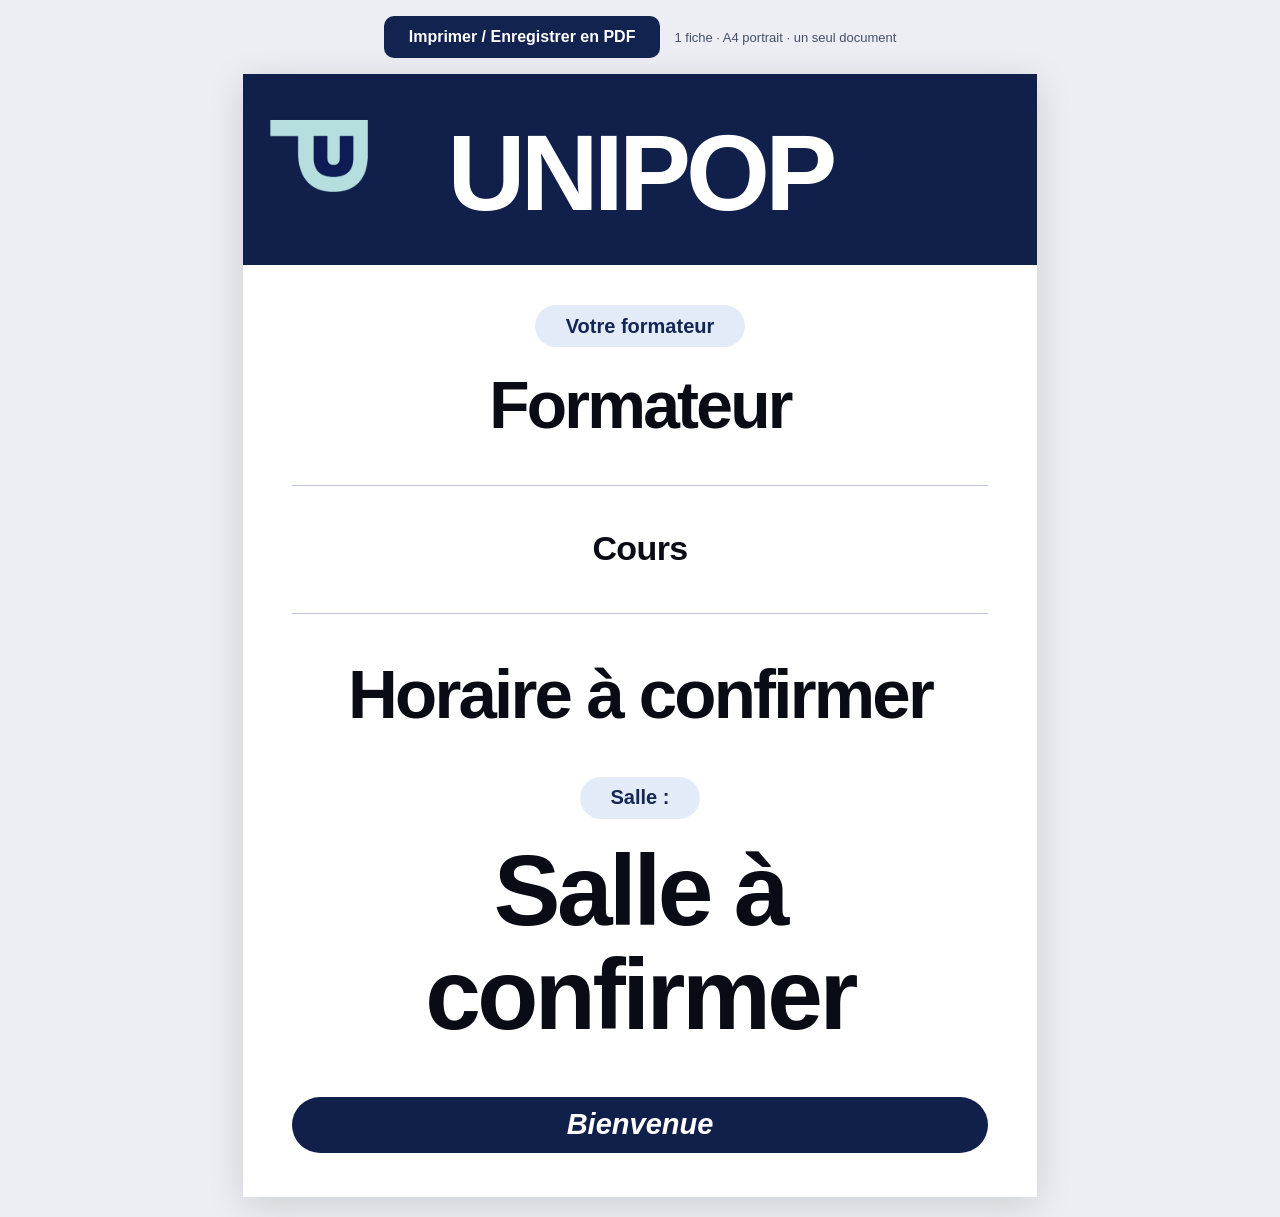
<file: fiche-accueil.html>
<!doctype html>
<html lang="fr">
<head>
<meta charset="utf-8"><meta name="viewport" content="width=device-width, initial-scale=1">
<title>UniPop — Fiche d'accueil</title>
<style>
  :root{color-scheme:light;font-family:Arial,Helvetica,sans-serif;color:#090c15;background:#eceef3}
  *{box-sizing:border-box}
  body{margin:0}
  .toolbar{display:flex;justify-content:center;align-items:center;gap:14px;padding:16px;flex-wrap:wrap}
  .toolbar button{border:0;border-radius:10px;background:#13234f;color:#fff;font:700 16px Arial;padding:12px 25px;cursor:pointer}
  .toolbar span{font:13px Arial;color:#45506a}
  .sheet{width:210mm;min-height:297mm;margin:0 auto 20px;background:white;display:flex;flex-direction:column;text-align:center;box-shadow:0 8px 35px #0002;overflow:visible}
  .brand{position:relative;background:#10204b;color:white;padding:12mm 6mm 10mm;font-size:clamp(50px,10.8vw,108px);font-weight:900;letter-spacing:-.045em;line-height:1;white-space:nowrap}
  .brand-mark{position:absolute;left:7mm;top:43%;transform:translateY(-50%);width:26mm;height:auto;padding:0;object-fit:contain;background:transparent;border:0;border-radius:0;box-sizing:border-box}
  .sheet-body{flex:1;display:flex;flex-direction:column;justify-content:space-evenly;padding:7mm 13mm 8mm;gap:8mm;min-height:0}
  .tag{display:inline-block;background:#e3eaf8;color:#142653;padding:2.5mm 8mm;border-radius:6mm;font-size:20px;font-weight:700}
  .trainer,.course,.time,.room{overflow-wrap:anywhere;word-break:normal;hyphens:auto;max-width:100%}
  .trainer{font-size:66px;font-weight:850;line-height:1.08;letter-spacing:-.042em;margin:6mm 0 0}
  .rule{height:1px;background:#b8c3d8;margin:0}
  .course{font-size:34px;line-height:1.16;font-weight:750;letter-spacing:-.018em;margin:0}
  .time{font-size:69px;line-height:1.1;font-weight:850;letter-spacing:-.04em;white-space:normal;font-variant-numeric:tabular-nums}
  .room{font-size:100px;line-height:1.04;font-weight:900;letter-spacing:-.035em;margin-top:5mm}
  .footer{background:#10204b;color:#fff;border-radius:25mm;font-size:29px;font-style:italic;font-weight:700;padding:3mm;margin-top:2mm}
  .sheet:not(:last-child){break-after:page;page-break-after:always}
  @page{size:A4 portrait;margin:0}
  @media print{
    html,body{background:#fff;margin:0;padding:0;-webkit-print-color-adjust:exact;print-color-adjust:exact}
    .toolbar{display:none!important}
    .sheet{margin:0;width:210mm;min-height:297mm;height:297mm;box-shadow:none;break-inside:avoid;page-break-inside:avoid}
    .sheet:not(:last-child){break-after:page;page-break-after:always}
  }
  @media screen and (max-width:850px){.sheet{transform-origin:top left;zoom:var(--preview-scale,1)}.brand{font-size:108px}}
</style>
</head>
<body>
<div class="toolbar"><button type="button" id="print">Imprimer / Enregistrer en PDF</button><span>Format A4 · portrait</span></div>
<div id="sheets">
<main class="sheet" aria-label="Fiche d'accueil UniPop">
  <div class="brand"><img class="brand-mark" src="assets/unipop-sigle.png" alt="" aria-hidden="true">UNIPOP</div>
  <div class="sheet-body">
    <section><div class="tag">Votre formateur</div><h1 class="trainer"></h1></section>
    <div class="rule"></div>
    <section><h2 class="course"></h2></section>
    <div class="rule"></div>
    <section><div class="time"></div></section>
    <section><div class="tag">Salle :</div><div class="room"></div></section>
    <div class="footer">Bienvenue</div>
  </div>
</main>
</div>
<script>
(function(){
  const q=new URLSearchParams(location.search);
  let items=[];
  if(q.has('sheets')){
    try{
      const value=JSON.parse(q.get('sheets'));
      if(Array.isArray(value))items=value.filter(v=>v&&typeof v==='object');
    }catch(e){console.warn('Invalid print data',e);}
  }else{
    // Keep support for single-course URLs created by older app versions.
    items=[Object.fromEntries(['trainer','course','time','end','room'].map(k=>[k,q.get(k)]))];
  }
  const container=document.getElementById('sheets');
  const prototype=container.querySelector('.sheet');
  if(!items.length){
    container.textContent='Aucun cours à imprimer aujourd’hui.';
    document.getElementById('print').disabled=true;
    return;
  }
  items.forEach((item,index)=>{
    const sheet=index===0?prototype:prototype.cloneNode(true);
    if(index)container.appendChild(sheet);
    const set=(cls,value)=>sheet.querySelector('.'+cls).textContent=value;
    set('trainer',item.trainer||'Formateur');
    set('course',item.course||'Cours');
    set('time',[item.time||'Horaire à confirmer',item.end].filter(Boolean).join(' – '));
    set('room',item.room||'Salle à confirmer');
  });
  document.querySelector('.toolbar span').textContent=`${items.length} fiche${items.length>1?'s':''} · A4 portrait · un seul document`;
  // Independent sizing for each page, so a long title never shrinks other pages.
  function fitSheet(sheet){
    const body=sheet.querySelector('.sheet-body');
    const elements=[['trainer',66,25],['course',34,17],['time',69,30],['room',100,32]];
    for(const [cls,max] of elements)sheet.querySelector('.'+cls).style.fontSize=max+'px';
    for(let pass=0;pass<90;pass++){
      if(body.scrollHeight<=body.clientHeight+2&&sheet.scrollHeight<=sheet.clientHeight+2)break;
      let changed=false;
      for(const [cls,max,min] of elements){
        const el=sheet.querySelector('.'+cls),n=parseFloat(el.style.fontSize);
        if(n>min){el.style.fontSize=Math.max(min,n-1)+'px';changed=true;}
      }
      if(!changed)break;
    }
    if(body.scrollHeight>body.clientHeight+2){
      // Never crop content even for exceptionally long text.
      sheet.style.height='auto';sheet.style.minHeight='297mm';
      sheet.style.breakInside='auto';sheet.style.pageBreakInside='auto';
    }
  }
  function fit(){
    container.querySelectorAll('.sheet').forEach(fitSheet);
    if(matchMedia('screen and (max-width:850px)').matches){
      document.documentElement.style.setProperty('--preview-scale',Math.min(1,(innerWidth-20)/794));
    }
  }
  document.getElementById('print').onclick=()=>{fit();window.print()};
  window.addEventListener('resize',fit);
  window.addEventListener('beforeprint',fit);
  fit();
})();
</script>
</body>
</html>
</file>
